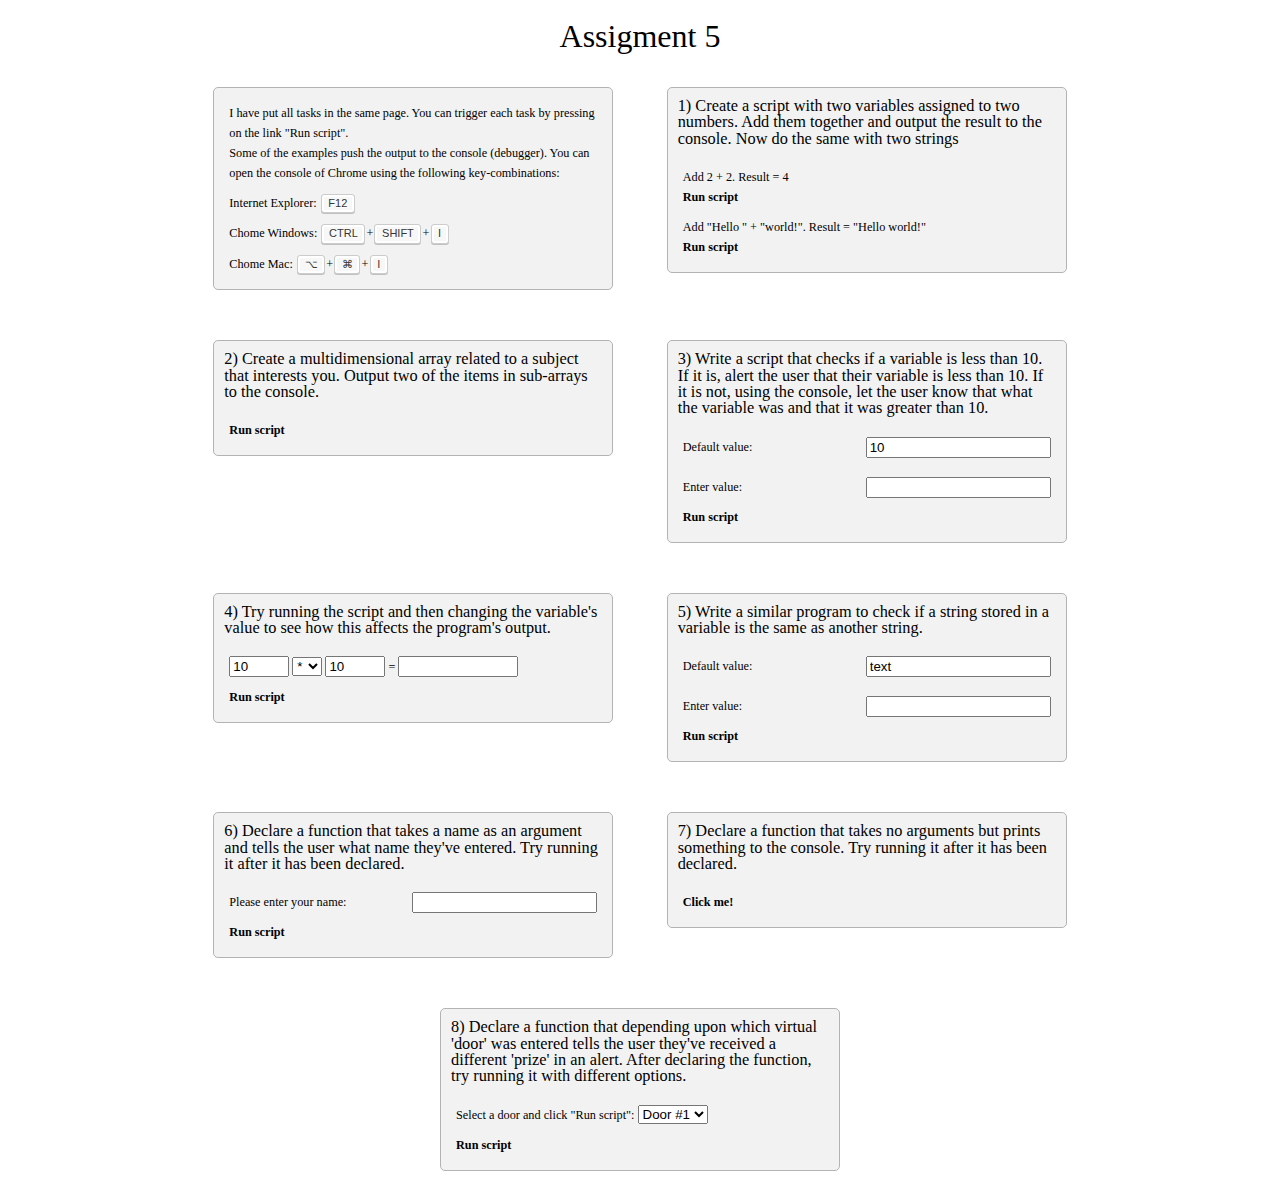
<file: index.html>
<!DOCTYPE html>
  <html>
  <head>
  	<title>Lesson 5 - Javascript</title>
    <link rel="stylesheet" type="text/css" href="styles/reset.css">
  	<link rel="stylesheet" type="text/css" href="styles/style.css">
    <script src="scripts/script.js"></script>
  </head>
  <body>

    <h1>Assigment 5</h1>

    <div class="wrapper">
      <div class="col_400">
        <p>
          I have put all tasks in the same page. You can trigger each task by pressing on the link "Run script".
          <br>Some of the examples push the output to the console (debugger). You can open the console of Chrome using the following key-combinations:
        </p>
        <p>
          Internet Explorer: <kbd>F12</kbd>
        </p>
        <p>
          Chome Windows: <kbd>CTRL</kbd>+<kbd>SHIFT</kbd>+<kbd>I</kbd>
        </p>
        <p>
          Chome Mac: <kbd>&#8997;</kbd>+<kbd>&#8984;</kbd>+<kbd>I</kbd>
        </p>
      </div>

      <div class="col_400">
        <h2 class="col_header">1) Create a script with two variables assigned to two numbers. Add them together and output the result to the console. Now do the same with two strings</h2>
        <p>
          Add 2 + 2. Result = 4
          <br><span class="js_link" onclick="javascript:add_simple_int();">Run script</span>
        </p>
        <p>
          Add "Hello " + "world!". Result = "Hello world!"
          <br><span class="js_link" onclick="javascript:add_simple_str();">Run script</span>
        </p>
      </div>

      <div class="col_400">
        <h2 class="col_header">2) Create a multidimensional array related to a subject that interests you. Output two of the items in sub-arrays to the console.</h2>
        <p>
          <span class="js_link" onclick="javascript:array_2d(2);">Run script</span>
        </p>
      </div>

      <div class="col_400">
        <h2 class="col_header">3) Write a script that checks if a variable is less than 10. If it is, alert the user that their variable is less than 10. If it is not, using the console, let the user know that what the variable was and that it was greater than 10.</h2>
        <p>
          Default value: <input type="input" id="value_defined" class="right" value="10">
          <br><br>Enter value: <input type="input" class="right" id="value_to_check">
        </p>
        <p>
         <span class="js_link" onclick="javascript:checkvalue('value_defined', 'value_to_check');">Run script</span>
        </p>
      </div>

      <div class="col_400">
        <h2 class="col_header">4) Try running the script and then changing the variable's value to see how this affects the program's output.</h2>
        <p>
          <input type="input" id="value1" value="10" class="calc">
          <select id="operator">
            <option value="*" selected>*</option>
            <option value="+">+</option>
            <option value="-">-</option>
            <option value="/">/</option>
          </select>
          <input type="input" id="value2" value="10" class="calc"> =
          <input type="input" id="outcome" class="calc_outcome">
        </p>
        <p>
          <span class="js_link" onclick="javascript:calc('value1', 'value2', 'operator', 'outcome');">Run script</span>
        </p>
      </div>

      <div class="col_400">
        <h2 class="col_header">5) Write a similar program to check if a string stored in a variable is the same as another string.</h2>
        <p>
          Default value: <input type="input" id="value_defined_5" class="right" value="text">
          <br><br>Enter value: <input type="input" class="right" id="value_to_check_5">
        </p>
        <p>
         <span class="js_link" onclick="javascript:checkvalue_str('value_defined_5', 'value_to_check_5', 'id_response_5');">Run script</span>
        </p>
        <div id="id_response_5"></div>
      </div>

      <div class="col_400">
        <h2 class="col_header">6) Declare a function that takes a name as an argument and tells the user what name they've entered. Try running it after it has been declared.</h2>
        <p>
          Please enter your name: <input type="input" id="value_6" class="right" value="">
        </p>
        <p>
         <span class="js_link" onclick="javascript:function_6('value_6', 'id_response_6');">Run script</span>
        </p>
        <div id="id_response_6"></div>
      </div>

      <div class="col_400">
        <h2 class="col_header">7) Declare a function that takes no arguments but prints something to the console. Try running it after it has been declared.</h2>
        <p>
         <span class="js_link" onclick="javascript:function_7();">Click me!</span>
        </p>
      </div>

      <div class="col_400">
        <h2 class="col_header">8) Declare a function that depending upon which virtual 'door' was entered tells the user they've received a different 'prize' in an alert. After declaring the function, try running it with different options.</h2>
        <p>
          Select a door  and click "Run script":           
          <select id="door">
            <option value="1" selected>Door #1</option>
            <option value="2">Door #2</option>
            <option value="3">Door #3</option>
            <option value="4">Door #4</option>
          </select>
        </p>
        <p>
          <span class="js_link" onclick="javascript:door_supprise('door');">Run script</span>
        </p>
        <div id="id_response_8"></div>
      </div>
    </div>

  </body>
</html>
</file>
<file: styles/style.css>
* {
  box-sizing: border-box;
}

body {
   font-family: Verdana, "Times New Roman", Times, serif;
}

p {
  font-size: 0.9em;
  padding: 5px;
  line-height: 20px;
  text-align: left;
}

h1 {
  padding-top: 20px;
  padding-bottom: 10px;
  font-size: 2.0em;
  text-align: center;

}

.js_link {
  text-decoration: none;
  cursor: pointer;
  font-weight: bold;
}

.js_link:hover {
  text-decoration: underline;;
}

.wrapper {
  position: absolute;

  font-family: Verdana, "Times New Roman", Times, serif;
  font-size: 0.85em;

  width: 100%;
  text-align: center;

}

.col_400 {
  display: inline-block;
  vertical-align: top;

  border: 1px solid #b3b3b3;
  background-color: #f2f2f2;
  border-radius: 5px;
  width: 400px;
  overflow: auto;

  margin: 25px 25px 25px 25px;
  padding: 10px 10px 10px 10px;
}

.col_header {
  text-align: left;
  font-size: 1.2em;
  padding-bottom: 15px;
}

.right {
  float: right;
  clear: right;
}

.calc {
  width: 60px;
}

.calc_outcome {
  width: 120px;
}

.bold {
  font-style: italic;
  font-weight: bold;
}

kbd {
  background-color:#f7f7f7;
  border:1px solid #ccc;
  border-radius:3px;
  box-shadow:0 1px 0px rgba(0,0,0,0.2),0 0 0 2px #fff inset;
  color:#333;
  display:inline-block;
  font-family:Arial,Helvetica,sans-serif;
  font-size:11px;
  line-height:1.4;
  margin:0 0.1em;
  padding:0.1em 0.6em;
  text-shadow:0 1px 0 #fff;
  white-space:nowrap
}
</file>
